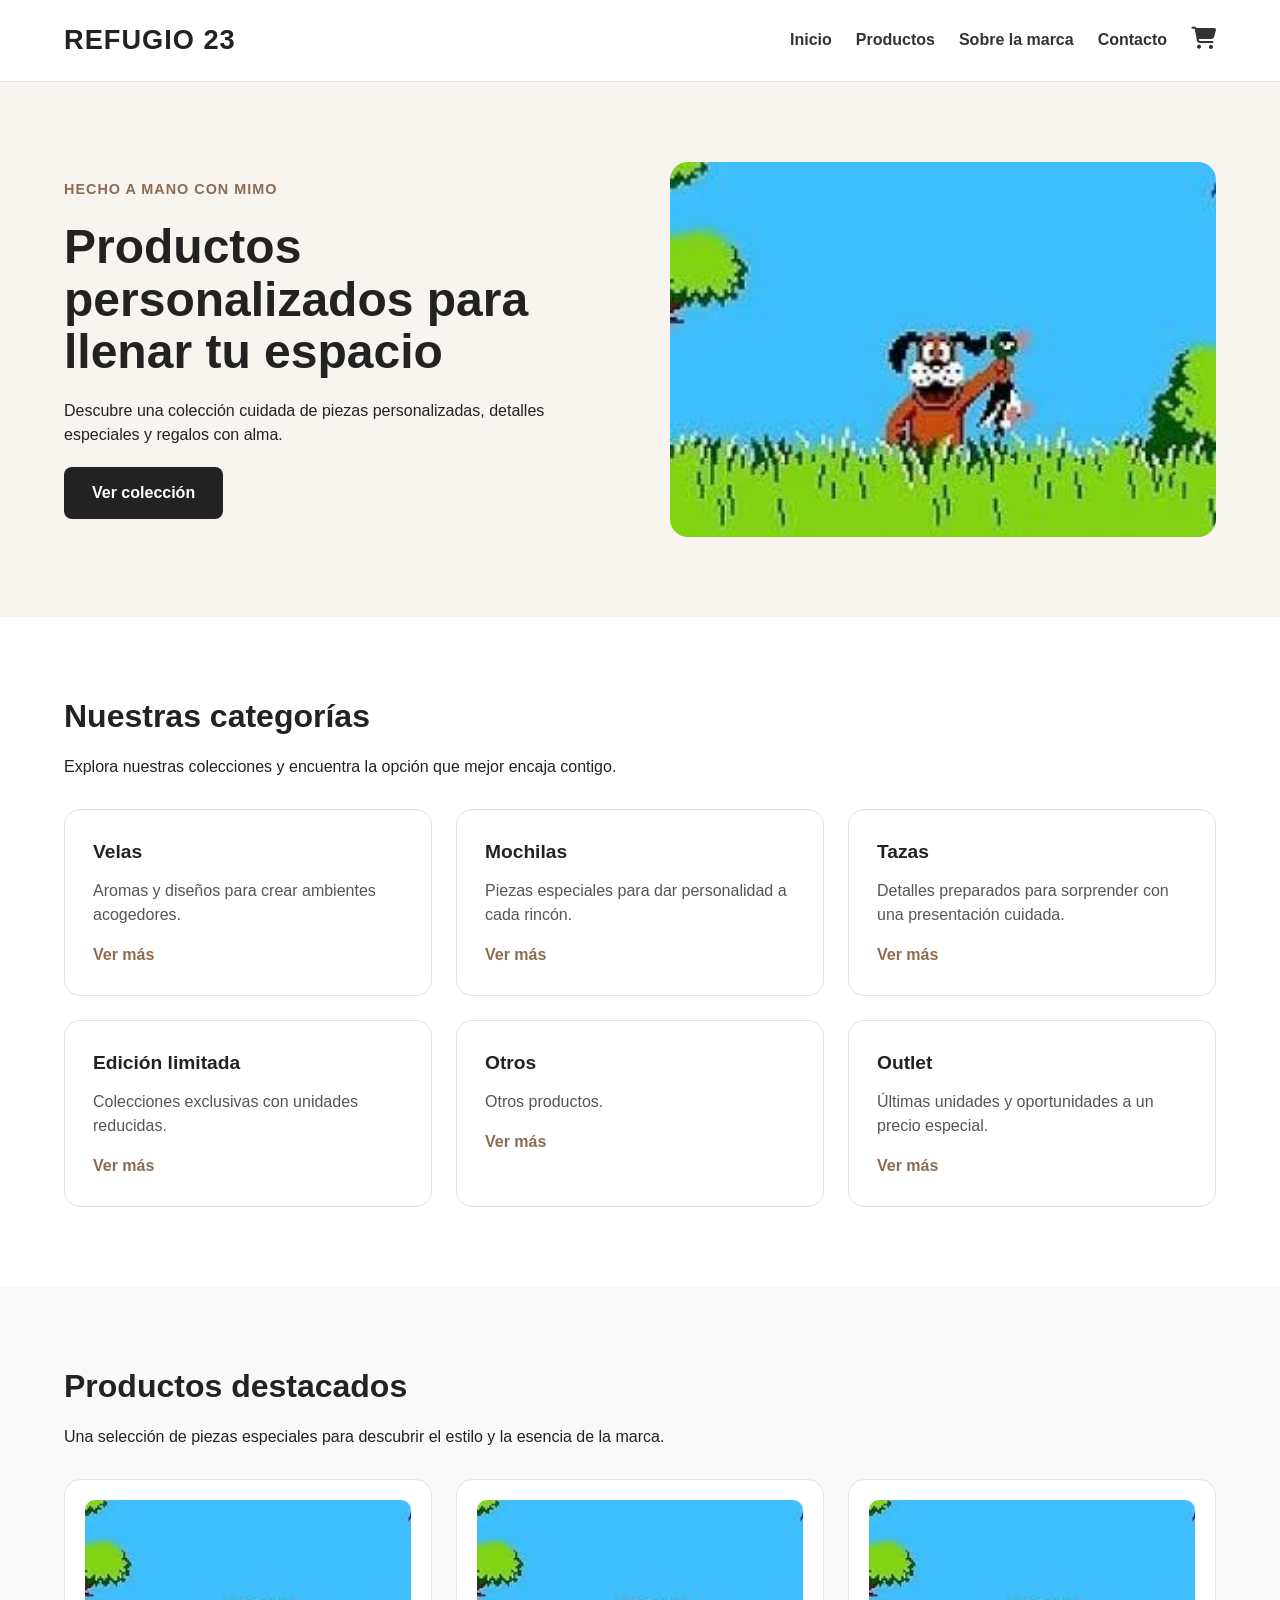
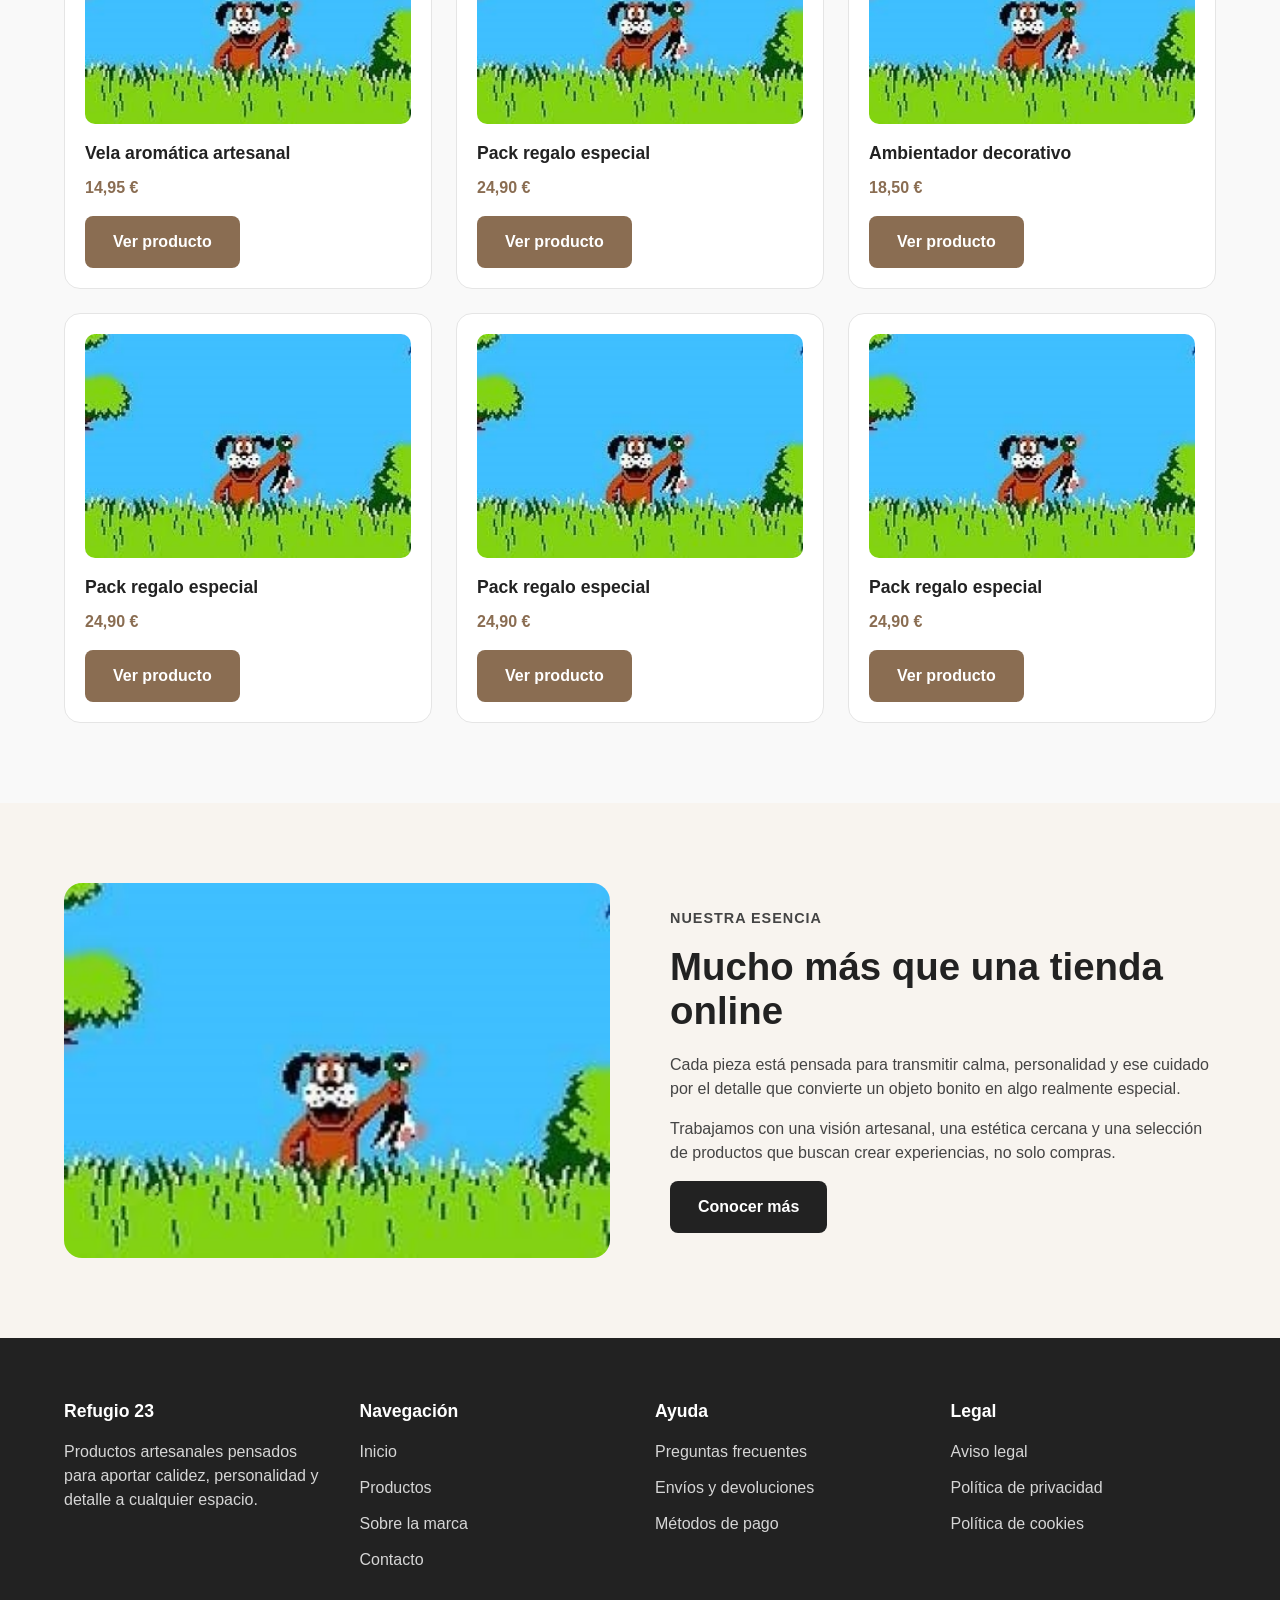
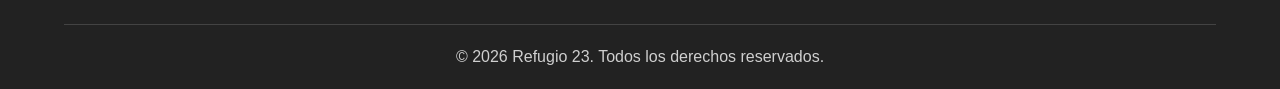
<file: index.html>
<!DOCTYPE html>
<html lang="es">

<head>
    <meta charset="UTF-8">
    <meta name="viewport" content="width=device-width, initial-scale=1.0">
    <title>Refugio 23</title>

    <link rel="stylesheet" href="css/styles.css">
    <link rel="stylesheet" href="css/inicio.css">
    <link rel="stylesheet" href="https://cdnjs.cloudflare.com/ajax/libs/font-awesome/6.5.0/css/all.min.css">
</head>

<body>

<header class="site-header">
    <div class="container header-content">
        <a href="index.html" class="logo">Refugio 23</a>

        <nav class="main-nav">
            <ul class="nav-list">
                <li><a href="index.html">Inicio</a></li>
                <li><a href="productos.html">Productos</a></li>
                <li><a href="sobremi.html">Sobre la marca</a></li>
                <li><a href="#">Contacto</a></li>
                <li class="cart"><a href="carrito.html"><i class="fa-solid fa-cart-shopping"></i></a></li>
            </ul>
        </nav>
    </div>
</header>

<main>

<section class="hero">
    <div class="container">
        <div class="hero-content">
            <div class="hero-text">
                <p class="hero-tag">Hecho a mano con mimo</p>
                <h2>Productos personalizados para llenar tu espacio</h2>
                <p>
                    Descubre una colección cuidada de piezas personalizadas, detalles
                    especiales y regalos con alma.
                </p>
                <a href="#" class="btn">Ver colección</a>
            </div>

            <div class="hero-image">
                <img src="assets/images/Duck-Hunt.jpg" alt="Producto artesanal destacado">
            </div>
        </div>
    </div>
</section>

<section class="categories">
    <div class="container">
        <div class="section-heading">
            <h2>Nuestras categorías</h2>
            <p>Explora nuestras colecciones y encuentra la opción que mejor encaja contigo.</p>
        </div>

        <div class="categories-grid">
            <article class="category-card">
                <h3>Velas</h3>
                <p>Aromas y diseños para crear ambientes acogedores.</p>
                <a href="#">Ver más</a>
            </article>

            <article class="category-card">
                <h3>Mochilas</h3>
                <p>Piezas especiales para dar personalidad a cada rincón.</p>
                <a href="#">Ver más</a>
            </article>

            <article class="category-card">
                <h3>Tazas</h3>
                <p>Detalles preparados para sorprender con una presentación cuidada.</p>
                <a href="#">Ver más</a>
            </article>

            <article class="category-card">
                <h3>Edición limitada</h3>
                <p>Colecciones exclusivas con unidades reducidas.</p>
                <a href="#">Ver más</a>
            </article>

            <article class="category-card">
                <h3>Otros</h3>
                <p>Otros productos.</p>
                <a href="#">Ver más</a>
            </article>

            <article class="category-card">
                <h3>Outlet</h3>
                <p>Últimas unidades y oportunidades a un precio especial.</p>
                <a href="#">Ver más</a>
            </article>
        </div>
    </div>
</section>

<section class="featured-products">
    <div class="container">
        <div class="section-heading">
            <h2>Productos destacados</h2>
            <p>Una selección de piezas especiales para descubrir el estilo y la esencia de la marca.</p>
        </div>

        <div class="products-grid">
            <article class="product-card">
                <img src="assets/images/Duck-Hunt.jpg" alt="Vela aromática artesanal">
                <h3>Vela aromática artesanal</h3>
                <p class="price">14,95 €</p>
                <a href="#" class="btn btn-secondary">Ver producto</a>
            </article>

            <article class="product-card">
                <img src="assets/images/Duck-Hunt.jpg" alt="Pack regalo especial">
                <h3>Pack regalo especial</h3>
                <p class="price">24,90 €</p>
                <a href="#" class="btn btn-secondary">Ver producto</a>
            </article>

            <article class="product-card">
                <img src="assets/images/Duck-Hunt.jpg" alt="Ambientador decorativo">
                <h3>Ambientador decorativo</h3>
                <p class="price">18,50 €</p>
                <a href="#" class="btn btn-secondary">Ver producto</a>
            </article>

                        <article class="product-card">
                <img src="assets/images/Duck-Hunt.jpg" alt="Pack regalo especial">
                <h3>Pack regalo especial</h3>
                <p class="price">24,90 €</p>
                <a href="#" class="btn btn-secondary">Ver producto</a>
            </article>

                        <article class="product-card">
                <img src="assets/images/Duck-Hunt.jpg" alt="Pack regalo especial">
                <h3>Pack regalo especial</h3>
                <p class="price">24,90 €</p>
                <a href="#" class="btn btn-secondary">Ver producto</a>
            </article>

                        <article class="product-card">
                <img src="assets/images/Duck-Hunt.jpg" alt="Pack regalo especial">
                <h3>Pack regalo especial</h3>
                <p class="price">24,90 €</p>
                <a href="#" class="btn btn-secondary">Ver producto</a>
            </article>
        </div>
    </div>
</section>

<section class="about-brand">
    <div class="container">
        <div class="about-content">
            <div class="about-image">
                <img src="assets/images/Duck-Hunt.jpg" alt="Proceso artesanal de la marca">
            </div>

            <div class="about-text">
                <p class="section-tag">Nuestra esencia</p>
                <h2>Mucho más que una tienda online</h2>
                <p>
                    Cada pieza está pensada para transmitir calma, personalidad
                    y ese cuidado por el detalle que convierte un objeto bonito
                    en algo realmente especial.
                </p>
                <p>
                    Trabajamos con una visión artesanal, una estética cercana
                    y una selección de productos que buscan crear experiencias,
                    no solo compras.
                </p>
                <a href="#" class="btn">Conocer más</a>
            </div>
        </div>
    </div>
</section>

</main>

<footer class="site-footer">
    <div class="container">
        <div class="footer-grid">
            <div class="footer-column">
                <h3>Refugio 23</h3>
                <p>
                    Productos artesanales pensados para aportar calidez,
                    personalidad y detalle a cualquier espacio.
                </p>
            </div>

            <div class="footer-column">
                <h3>Navegación</h3>
                <ul>
                    <li><a href="index.html">Inicio</a></li>
                    <li><a href="#">Productos</a></li>
                    <li><a href="#">Sobre la marca</a></li>
                    <li><a href="#">Contacto</a></li>
                </ul>
            </div>

            <div class="footer-column">
                <h3>Ayuda</h3>
                <ul>
                    <li><a href="#">Preguntas frecuentes</a></li>
                    <li><a href="#">Envíos y devoluciones</a></li>
                    <li><a href="#">Métodos de pago</a></li>
                </ul>
            </div>

            <div class="footer-column">
                <h3>Legal</h3>
                <ul>
                    <li><a href="#">Aviso legal</a></li>
                    <li><a href="#">Política de privacidad</a></li>
                    <li><a href="#">Política de cookies</a></li>
                </ul>
            </div>
        </div>

        <div class="footer-bottom">
            <p>© 2026 Refugio 23. Todos los derechos reservados.</p>
        </div>
    </div>
</footer>

</body>

</html>
</file>
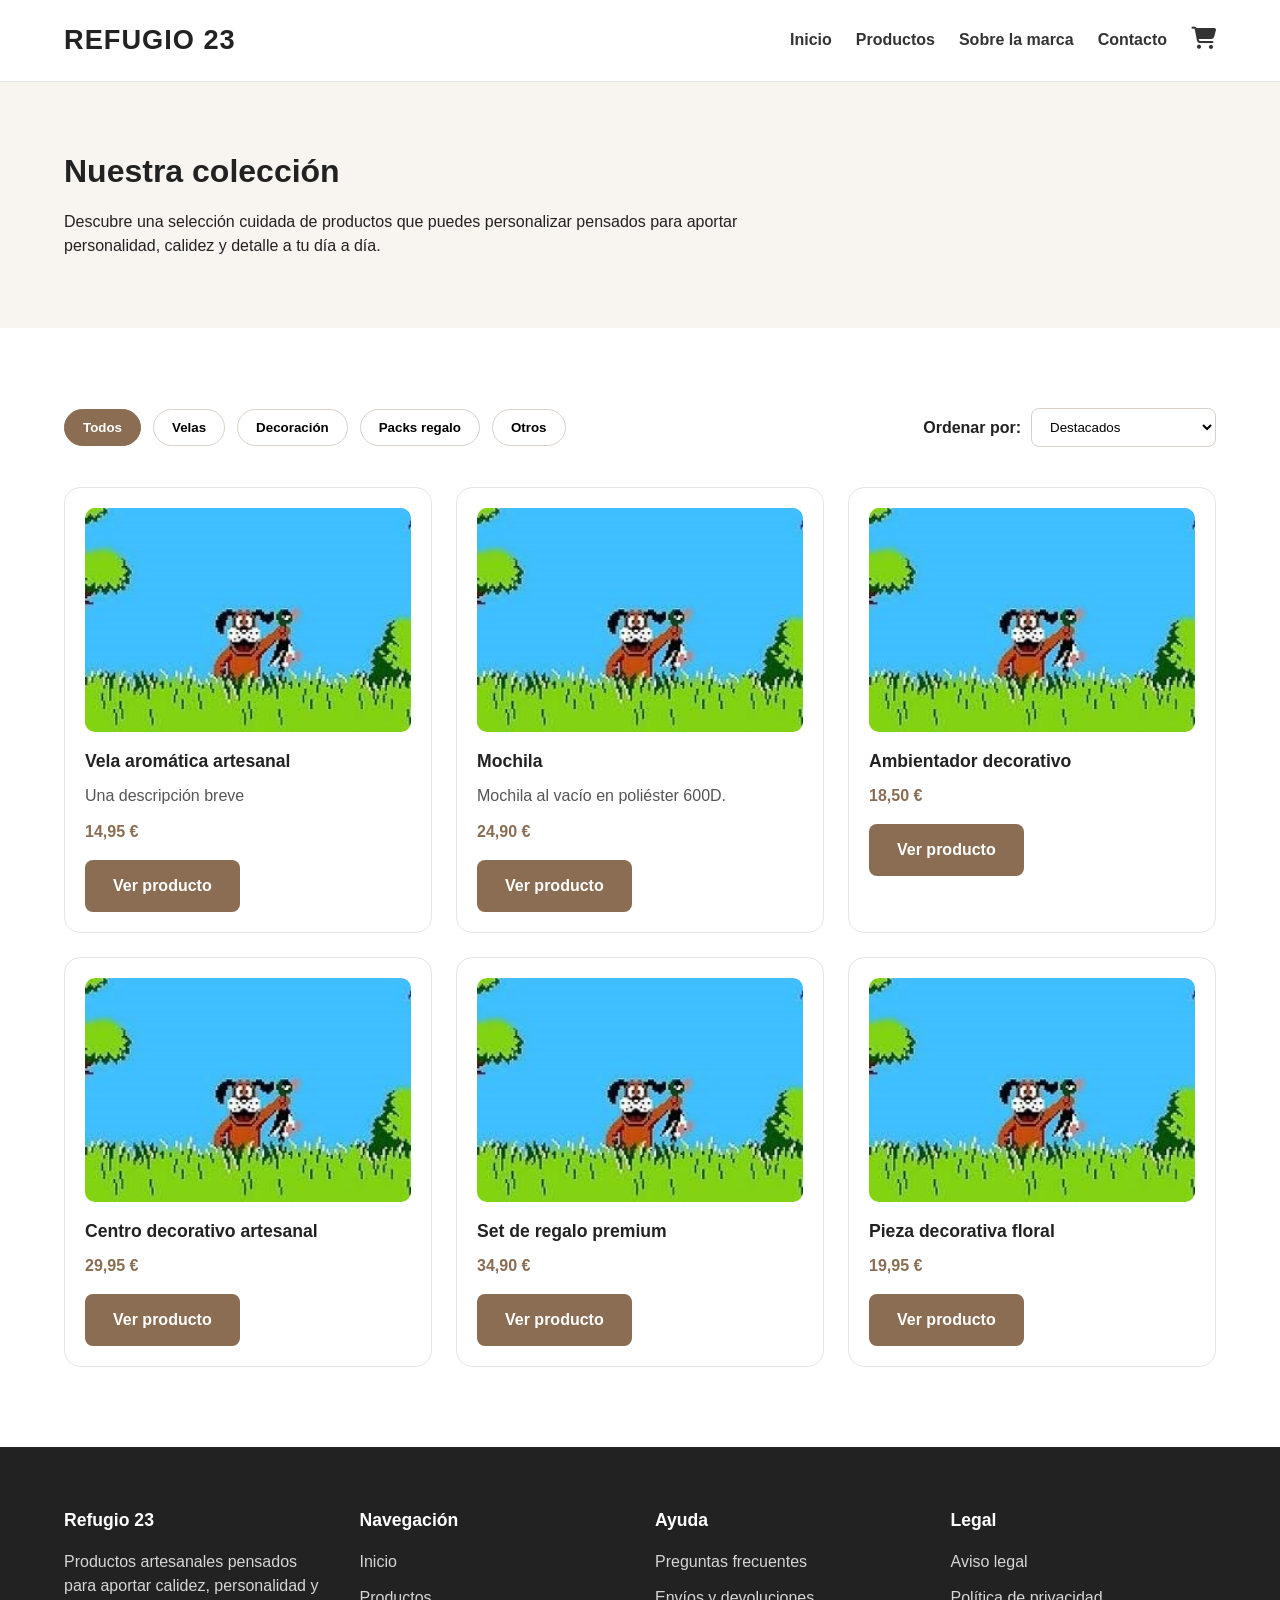
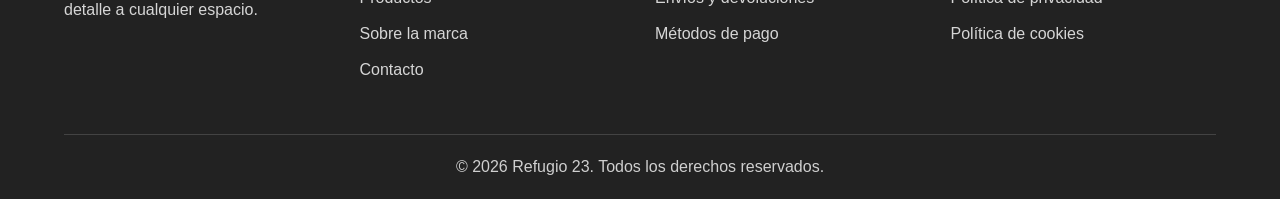
<file: productos.html>
<!DOCTYPE html>
<html lang="es">

<head>
    <meta charset="UTF-8">
    <meta name="viewport" content="width=device-width, initial-scale=1.0">
    <title>Productos | Refugio 23</title>
    <link rel="stylesheet" href="css/styles.css">
    <link rel="stylesheet" href="css/productos.css">
    <link rel="stylesheet" href="https://cdnjs.cloudflare.com/ajax/libs/font-awesome/6.5.0/css/all.min.css">
</head>

<body>

    <header class="site-header">
        <div class="container header-content">
            <a href="index.html" class="logo">Refugio 23</a>

            <nav class="main-nav">
                <ul class="nav-list">
                    <li><a href="index.html">Inicio</a></li>
                    <li><a href="productos.html">Productos</a></li>
                    <li><a href="sobremi.html">Sobre la marca</a></li>
                    <li><a href="#">Contacto</a></li>
                    <li class="cart"><a href="carrito.html"><i class="fa-solid fa-cart-shopping"></i></a></li>
                </ul>
            </nav>
        </div>
    </header>

    <main>
        <section class="catalog-hero">
            <div class="container">
                <div class="section-heading">
                    <h1>Nuestra colección</h1>
                    <p>
                        Descubre una selección cuidada de productos que puedes personalizar pensados
                        para aportar personalidad, calidez y detalle a tu día a día.
                    </p>
                </div>
            </div>
        </section>

        <section class="catalog-section">
            <div class="container">
                <div class="catalog-toolbar">
                    <div class="catalog-filters">
                        <button class="filter-btn active">Todos</button>
                        <button class="filter-btn">Velas</button>
                        <button class="filter-btn">Decoración</button>
                        <button class="filter-btn">Packs regalo</button>
                        <button class="filter-btn">Otros</button>
                    </div>

                    <div class="catalog-sort">
                        <label for="sort">Ordenar por:</label>
                        <select id="sort" name="sort">
                            <option>Destacados</option>
                            <option>Precio: menor a mayor</option>
                            <option>Precio: mayor a menor</option>
                            <option>Novedades</option>
                        </select>
                    </div>
                </div>

                <div class="products-grid">
                    <article class="product-card">
                        <img src="assets/images/Duck-Hunt.jpg" alt="Vela aromática artesanal">
                        <h3>Vela aromática artesanal</h3>
                        <p>Una descripción breve</p>
                        <p class="price">14,95 €</p>
                        <a href="producto/vela.html" class="btn btn-secondary">Ver producto</a>
                    </article>

                    <article class="product-card">
                        <img src="assets/images/Duck-Hunt.jpg" alt="Pack regalo especial">
                        <h3>Mochila</h3>
                        <p>Mochila al vacío en poliéster 600D.</p>
                        <p class="price">24,90 €</p>
                        <a href="#" class="btn btn-secondary">Ver producto</a>
                    </article>

                    <article class="product-card">
                        <img src="assets/images/Duck-Hunt.jpg" alt="Ambientador decorativo">
                        <h3>Ambientador decorativo</h3>
                        <p class="price">18,50 €</p>
                        <a href="#" class="btn btn-secondary">Ver producto</a>
                    </article>

                    <article class="product-card">
                        <img src="assets/images/Duck-Hunt.jpg" alt="Centro decorativo artesanal">
                        <h3>Centro decorativo artesanal</h3>
                        <p class="price">29,95 €</p>
                        <a href="#" class="btn btn-secondary">Ver producto</a>
                    </article>

                    <article class="product-card">
                        <img src="assets/images/Duck-Hunt.jpg" alt="Set de regalo premium">
                        <h3>Set de regalo premium</h3>
                        <p class="price">34,90 €</p>
                        <a href="#" class="btn btn-secondary">Ver producto</a>
                    </article>

                    <article class="product-card">
                        <img src="assets/images/Duck-Hunt.jpg" alt="Pieza decorativa floral">
                        <h3>Pieza decorativa floral</h3>
                        <p class="price">19,95 €</p>
                        <a href="#" class="btn btn-secondary">Ver producto</a>
                    </article>
                </div>
            </div>
        </section>
    </main>

    <footer class="site-footer">
        <div class="container">
            <div class="footer-grid">
                <div class="footer-column">
                    <h3>Refugio 23</h3>
                    <p>
                        Productos artesanales pensados para aportar calidez,
                        personalidad y detalle a cualquier espacio.
                    </p>
                </div>

                <div class="footer-column">
                    <h3>Navegación</h3>
                    <ul>
                        <li><a href="index.html">Inicio</a></li>
                        <li><a href="productos.html">Productos</a></li>
                        <li><a href="#">Sobre la marca</a></li>
                        <li><a href="#">Contacto</a></li>
                    </ul>
                </div>

                <div class="footer-column">
                    <h3>Ayuda</h3>
                    <ul>
                        <li><a href="#">Preguntas frecuentes</a></li>
                        <li><a href="#">Envíos y devoluciones</a></li>
                        <li><a href="#">Métodos de pago</a></li>
                    </ul>
                </div>

                <div class="footer-column">
                    <h3>Legal</h3>
                    <ul>
                        <li><a href="#">Aviso legal</a></li>
                        <li><a href="#">Política de privacidad</a></li>
                        <li><a href="#">Política de cookies</a></li>
                    </ul>
                </div>
            </div>

            <div class="footer-bottom">
                <p>© 2026 Refugio 23. Todos los derechos reservados.</p>
            </div>
        </div>
    </footer>

</body>

</html>
</file>
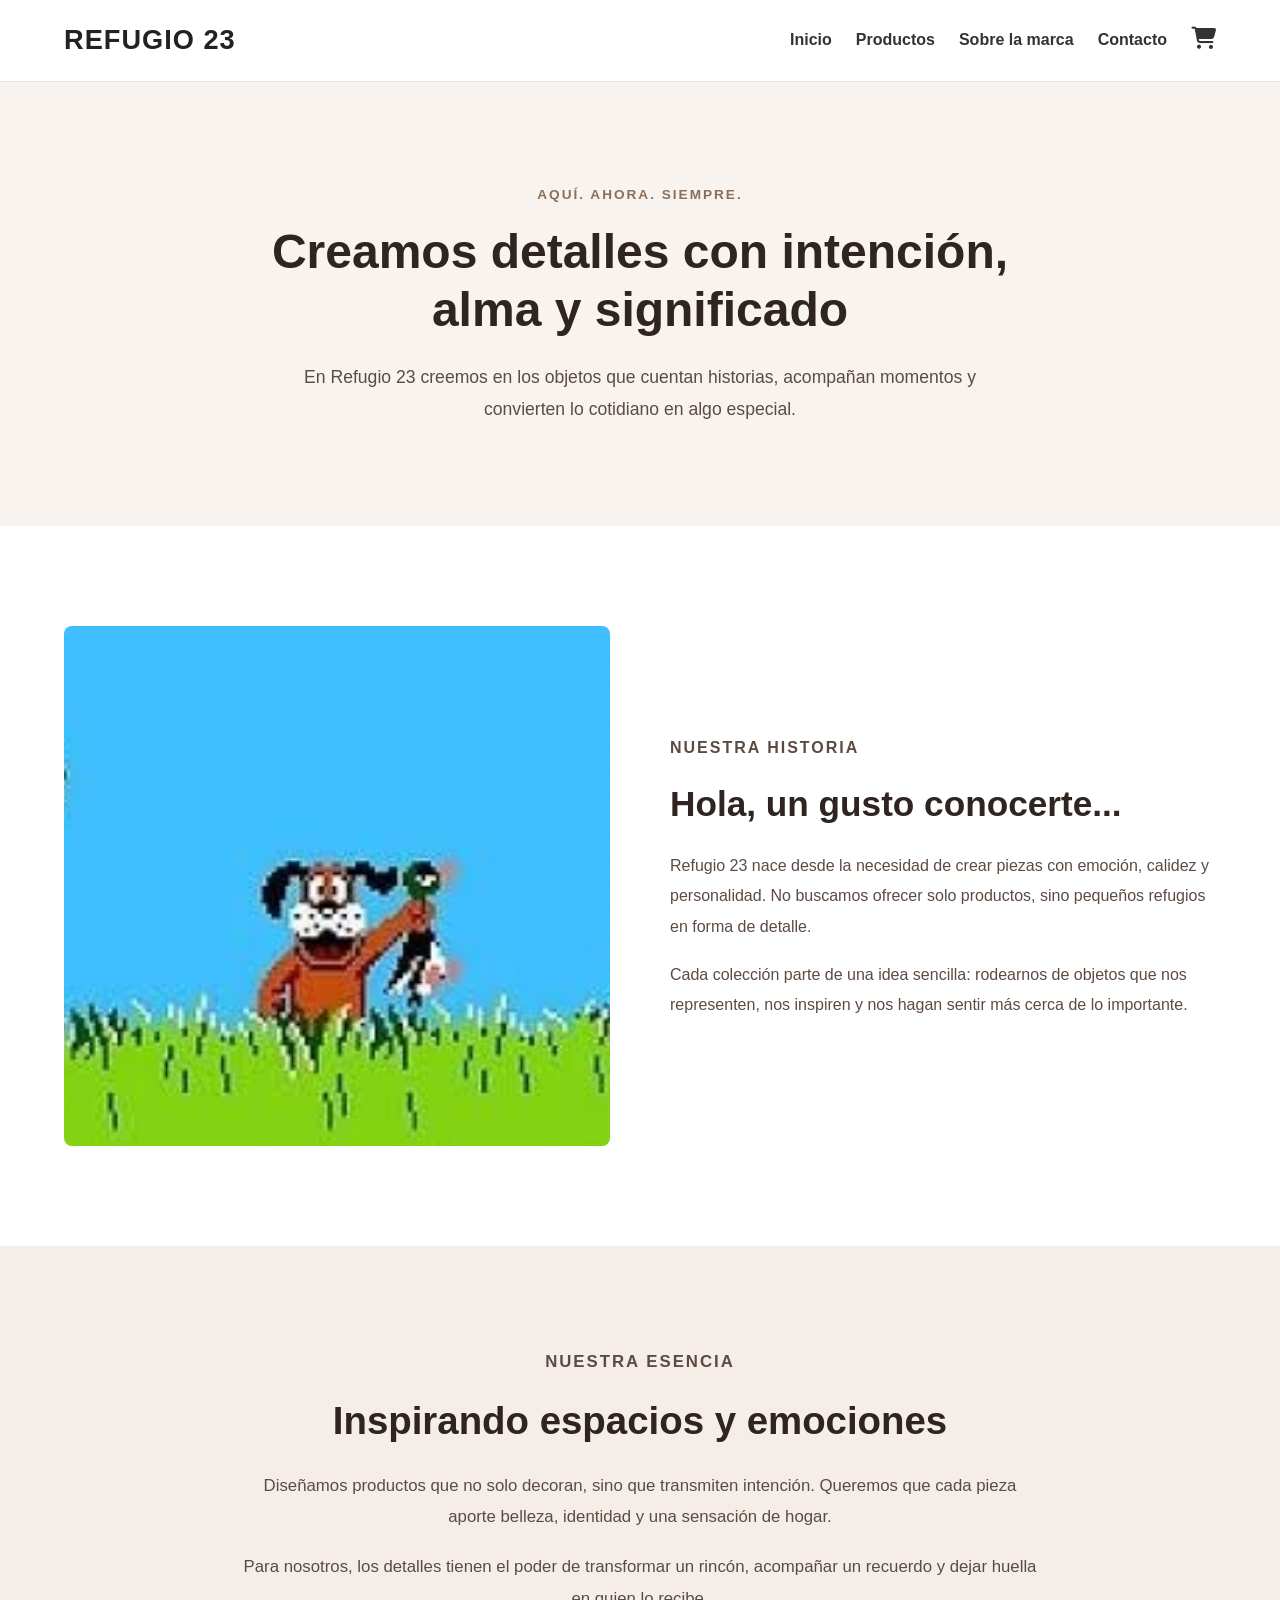
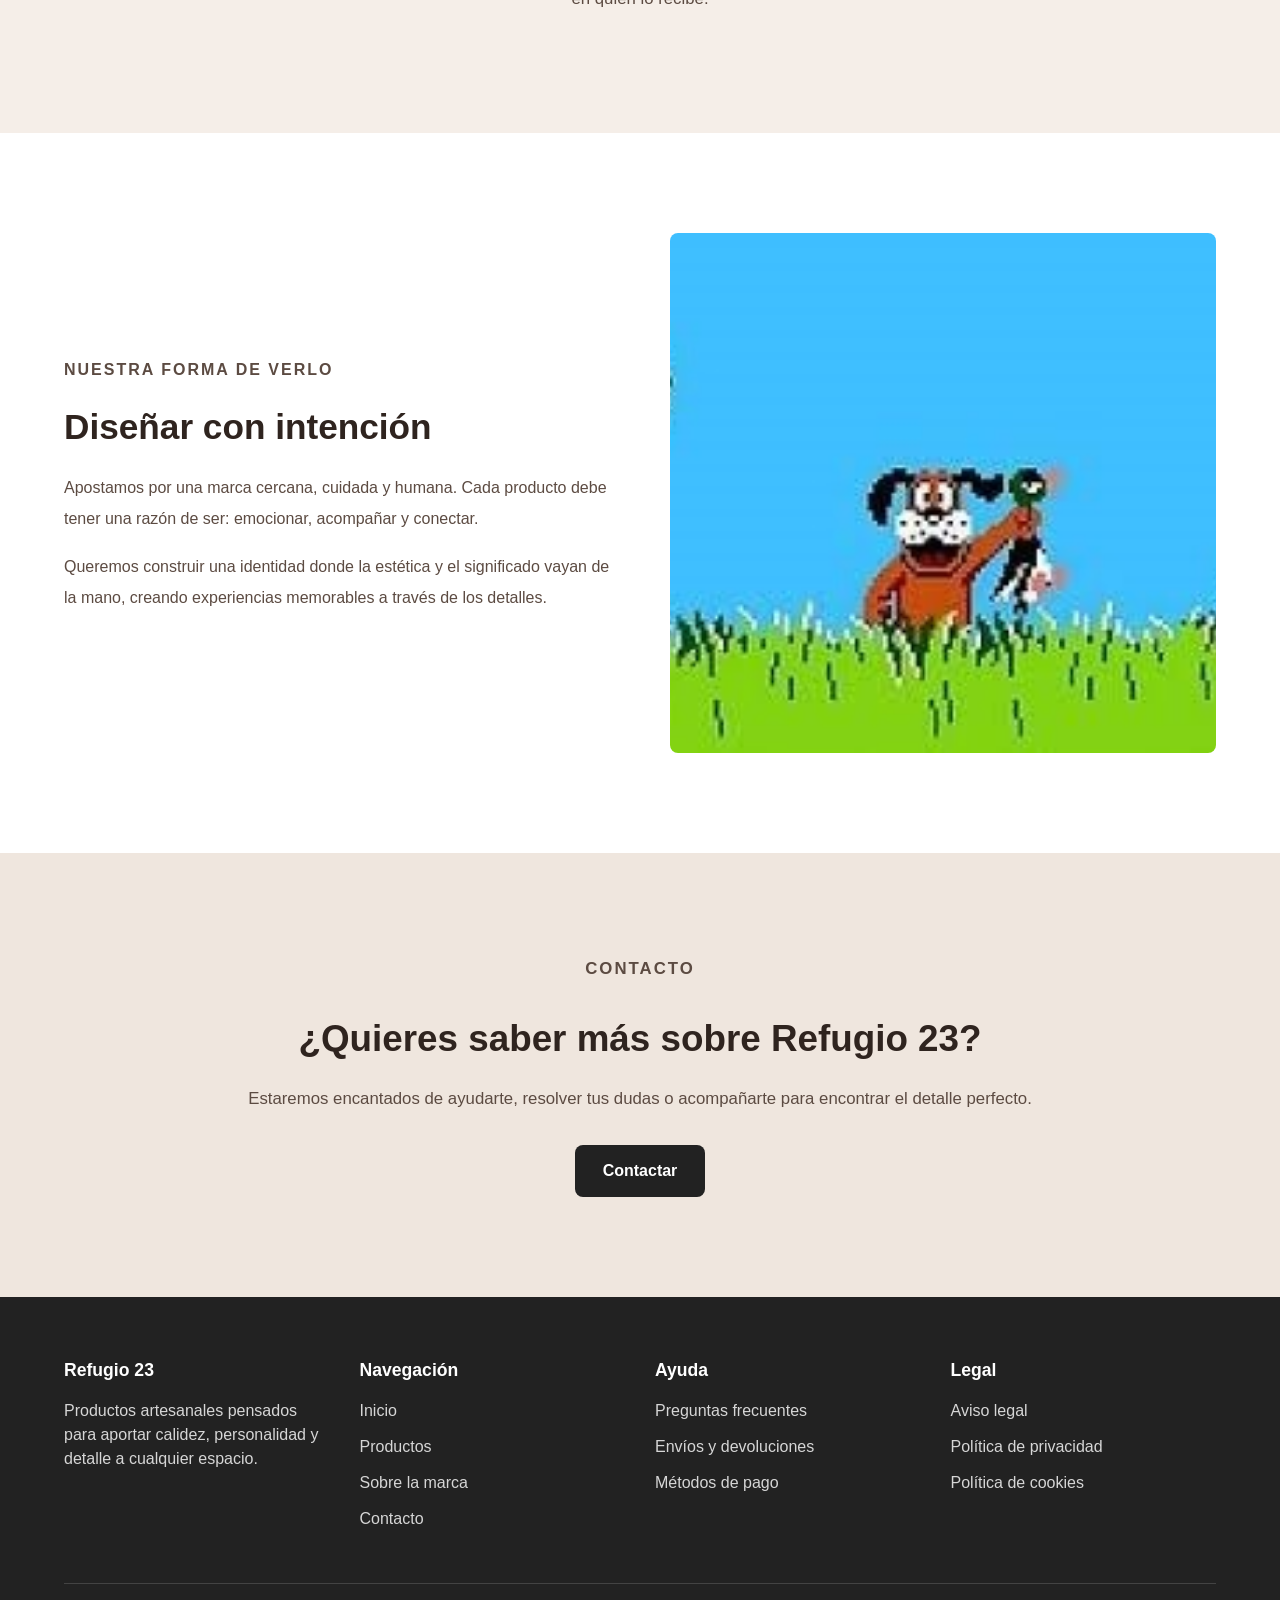
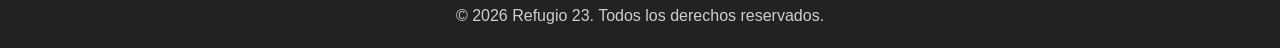
<file: sobremi.html>
<!DOCTYPE html>
<html lang="es">

<head>
    <meta charset="UTF-8">
    <meta name="viewport" content="width=device-width, initial-scale=1.0">
    <title>Sobre la marca | Refugio 23</title>
    <link rel="stylesheet" href="css/styles.css">
    <link rel="stylesheet" href="css/sobremi.css">
    <link rel="stylesheet" href="https://cdnjs.cloudflare.com/ajax/libs/font-awesome/6.5.0/css/all.min.css">
</head>

<body>

<header class="site-header">
    <div class="container header-content">
        <a href="index.html" class="logo">Refugio 23</a>

        <nav class="main-nav">
            <ul class="nav-list">
                <li><a href="index.html">Inicio</a></li>
                <li><a href="productos.html">Productos</a></li>
                <li><a href="sobremi.html">Sobre la marca</a></li>
                <li><a href="#">Contacto</a></li>
                <li class="cart"><a href="carrito.html"><i class="fa-solid fa-cart-shopping"></i></a></li>
            </ul>
        </nav>
    </div>
</header>

<main>

    <!-- BLOQUE 1: HERO DE MARCA -->
    <section class="brand-hero">
        <div class="container brand-hero-content">
            <p class="brand-hero-tag">Aquí. Ahora. Siempre.</p>
            <h1 class="brand-hero-title">Creamos detalles con intención, alma y significado</h1>
            <p class="brand-hero-text">
                En Refugio 23 creemos en los objetos que cuentan historias, acompañan momentos
                y convierten lo cotidiano en algo especial.
            </p>
        </div>
    </section>

    <!-- BLOQUE 2: PRESENTACIÓN -->
    <section class="brand-story">
        <div class="container brand-story-grid">
            <div class="brand-story-image">
                <img src="assets/images/Duck-Hunt.jpg" alt="Imagen representativa de la marca Refugio 23">
            </div>

            <div class="brand-story-text">
                <p class="section-label">Nuestra historia</p>
                <h2>Hola, un gusto conocerte...</h2>
                <p>
                    Refugio 23 nace desde la necesidad de crear piezas con emoción, calidez
                    y personalidad. No buscamos ofrecer solo productos, sino pequeños refugios
                    en forma de detalle.
                </p>
                <p>
                    Cada colección parte de una idea sencilla: rodearnos de objetos que nos
                    representen, nos inspiren y nos hagan sentir más cerca de lo importante.
                </p>
            </div>
        </div>
    </section>

    <!-- BLOQUE 3: PROPÓSITO -->
    <section class="brand-purpose">
        <div class="container narrow-container">
            <p class="section-label">Nuestra esencia</p>
            <h2>Inspirando espacios y emociones</h2>
            <p>
                Diseñamos productos que no solo decoran, sino que transmiten intención.
                Queremos que cada pieza aporte belleza, identidad y una sensación de hogar.
            </p>
            <p>
                Para nosotros, los detalles tienen el poder de transformar un rincón,
                acompañar un recuerdo y dejar huella en quien lo recibe.
            </p>
        </div>
    </section>

    <!-- BLOQUE 4: VALORES / VISIÓN -->
    <section class="brand-values">
        <div class="container brand-values-grid">
            <div class="brand-values-text">
                <p class="section-label">Nuestra forma de verlo</p>
                <h2>Diseñar con intención</h2>
                <p>
                    Apostamos por una marca cercana, cuidada y humana. Cada producto debe tener
                    una razón de ser: emocionar, acompañar y conectar.
                </p>
                <p>
                    Queremos construir una identidad donde la estética y el significado vayan
                    de la mano, creando experiencias memorables a través de los detalles.
                </p>
            </div>

            <div class="brand-values-image">
                <img src="assets/images/Duck-Hunt.jpg" alt="Detalle visual del universo de la marca Refugio 23">
            </div>
        </div>
    </section>

    <!-- BLOQUE 5: CIERRE / CTA -->
    <section class="brand-cta">
        <div class="container narrow-container">
            <p class="section-label">Contacto</p>
            <h2>¿Quieres saber más sobre Refugio 23?</h2>
            <p>
                Estaremos encantados de ayudarte, resolver tus dudas o acompañarte para encontrar
                el detalle perfecto.
            </p>
            <a href="#" class="btn">Contactar</a>
        </div>
    </section>

</main>

<footer class="site-footer">
    <div class="container">
        <div class="footer-grid">
            <div class="footer-column">
                <h3>Refugio 23</h3>
                <p>
                    Productos artesanales pensados para aportar calidez,
                    personalidad y detalle a cualquier espacio.
                </p>
            </div>

            <div class="footer-column">
                <h3>Navegación</h3>
                <ul>
                    <li><a href="index.html">Inicio</a></li>
                    <li><a href="#">Productos</a></li>
                    <li><a href="#">Sobre la marca</a></li>
                    <li><a href="#">Contacto</a></li>
                </ul>
            </div>

            <div class="footer-column">
                <h3>Ayuda</h3>
                <ul>
                    <li><a href="#">Preguntas frecuentes</a></li>
                    <li><a href="#">Envíos y devoluciones</a></li>
                    <li><a href="#">Métodos de pago</a></li>
                </ul>
            </div>

            <div class="footer-column">
                <h3>Legal</h3>
                <ul>
                    <li><a href="#">Aviso legal</a></li>
                    <li><a href="#">Política de privacidad</a></li>
                    <li><a href="#">Política de cookies</a></li>
                </ul>
            </div>
        </div>

        <div class="footer-bottom">
            <p>© 2026 Refugio 23. Todos los derechos reservados.</p>
        </div>
    </div>
</footer>

</body>
</html>
</file>
<file: css/styles.css>
/* =========================
   RESET / BASE
   ========================= */

* {
    margin: 0;
    padding: 0;
    box-sizing: border-box;
}

html {
    scroll-behavior: smooth;
}

body {
    font-family: Arial, sans-serif;
    line-height: 1.5;
    color: #222;
    background-color: #fdfdfd;
}

img {
    max-width: 100%;
    display: block;
}

a {
    text-decoration: none;
    color: inherit;
}

ul {
    list-style: none;
}

h1,
h2 {
    line-height: 1.2;
    margin-bottom: 20px;
}

h1 {
    font-size: 2rem;
}

h2 {
    font-size: 2rem;
}

/* =========================
   UTILIDADES / LAYOUT
   ========================= */

.cart i {
font-size: 22px;
color: #333;
transition: 0.2s;
}

.cart:hover i {
color: #a67c52;
transform: scale(1.1);
}

.container {
    width: 90%;
    max-width: 1200px;
    margin: 0 auto;
}

section {
    padding: 80px 0;
}

.section-heading {
    max-width: 700px;
    margin-bottom: 30px;
}

/* =========================
   HEADER
   ========================= */

.site-header {
    background-color: #ffffff;
    border-bottom: 1px solid #e5e5e5;
    position: sticky;
    top: 0;
    z-index: 1000;
}

.header-content {
    display: flex;
    justify-content: space-between;
    align-items: center;
    padding: 20px 0;
}

.logo {
    font-size: 1.7rem;
    font-weight: bold;
    letter-spacing: 1px;
    color: #222;
    text-transform: uppercase;
}

.nav-list {
    display: flex;
    gap: 24px;
    align-items: center;
}

.nav-list a {
    font-weight: 600;
    color: #333;
    transition: color 0.2s ease;
}

.nav-list a:hover {
    color: #8a6d52;
}

/* =========================
   BOTONES
   ========================= */

.btn {
    display: inline-block;
    background-color: #222;
    color: #fff;
    padding: 14px 28px;
    border-radius: 8px;
    font-weight: bold;
    transition: background-color 0.2s ease, transform 0.2s ease;
}

.btn:hover {
    transform: translateY(-2px);
}

.btn-secondary {
    background-color: #8a6d52;
}

/* =========================
   TARJETAS / COMPONENTES
   ========================= */

.price {
    font-size: 1rem;
    font-weight: bold;
    margin-bottom: 16px;
    color: #8a6d52;
}

.products-grid {
    display: grid;
    grid-template-columns: repeat(3, 1fr);
    gap: 24px;
    margin-top: 30px;
}

.product-card {
    background-color: #ffffff;
    padding: 20px;
    border-radius: 16px;
    border: 1px solid #e5e5e5;
    transition: transform 0.2s ease, box-shadow 0.2s ease;
}

.product-card:hover {
    transform: translateY(-4px);
    box-shadow: 0 14px 30px rgba(0, 0, 0, 0.08);
}

.product-card img {
    width: 100%;
    border-radius: 10px;
    margin-bottom: 16px;
}

.product-card h3 {
    font-size: 1.1rem;
    margin-bottom: 10px;
}

/* =========================
   FOOTER
   ========================= */

.site-footer {
    background-color: #222;
    color: #fff;
    padding: 60px 0 20px;
}

.footer-grid {
    display: grid;
    grid-template-columns: repeat(4, 1fr);
    gap: 30px;
}

.footer-column h3 {
    margin-bottom: 16px;
    font-size: 1.1rem;
}

.footer-column p,
.footer-column li {
    margin-bottom: 12px;
    color: #d6d6d6;
}

.footer-column a {
    color: #d6d6d6;
}

.footer-column a:hover {
    color: #fff;
}

.footer-bottom {
    margin-top: 40px;
    padding-top: 20px;
    border-top: 1px solid rgba(255, 255, 255, 0.15);
    text-align: center;
    color: #cfcfcf;
}

/* =========================
   RESPONSIVE GLOBAL
   ========================= */

@media (max-width: 900px) {
    .products-grid {
        grid-template-columns: repeat(2, 1fr);
    }

    .footer-grid {
        grid-template-columns: repeat(2, 1fr);
    }
}

@media (max-width: 600px) {
    .products-grid {
        grid-template-columns: 1fr;
    }

    .footer-grid {
        grid-template-columns: 1fr;
    }

    .header-content {
        flex-direction: column;
        gap: 16px;
    }

    .nav-list {
        flex-direction: column;
        gap: 10px;
    }
}
</file>
<file: css/inicio.css>
/* =========================
   HOME / INICIO
   ========================= */

.hero {
    background-color: #f8f4ef;
}

.categories {
    background-color: #ffffff;
}

.featured-products {
    background-color: #f9f9f9;
}

.about-brand {
    background-color: #f8f4ef;
    overflow: hidden;
}

/* =========================
   HERO
   ========================= */

.hero-content {
    display: flex;
    align-items: center;
    gap: 60px;
}

.hero-text,
.hero-image {
    flex: 1;
}

.hero-text {
    max-width: 560px;
}

.hero-image img {
    width: 100%;
    border-radius: 18px;
    object-fit: cover;
}

.hero-tag {
    font-size: 0.9rem;
    text-transform: uppercase;
    letter-spacing: 1px;
    margin-bottom: 12px;
    color: #8a6d52;
    font-weight: bold;
}

.hero h2 {
    font-size: 3rem;
    line-height: 1.1;
    margin-bottom: 20px;
}

.hero p {
    margin-bottom: 20px;
}

/* =========================
   CATEGORÍAS
   ========================= */

.categories-grid {
    display: grid;
    grid-template-columns: repeat(3, 1fr);
    gap: 24px;
    margin-top: 30px;
}

.category-card {
    background-color: #ffffff;
    padding: 28px;
    border-radius: 16px;
    border: 1px solid #e8e2d9;
    transition: transform 0.2s ease, box-shadow 0.2s ease;
}

.category-card:hover {
    transform: translateY(-4px);
    box-shadow: 0 14px 30px rgba(0, 0, 0, 0.08);
}

.category-card h3 {
    margin-bottom: 12px;
    font-size: 1.2rem;
}

.category-card p {
    margin-bottom: 16px;
    color: #555;
}

.category-card a {
    font-weight: bold;
    color: #8a6d52;
}

/* =========================
   SOBRE LA MARCA EN HOME
   ========================= */

.about-content {
    display: flex;
    align-items: center;
    gap: 60px;
}

.about-image,
.about-text {
    flex: 1;
}

.about-text {
    max-width: 560px;
}

.about-image img {
    width: 100%;
    border-radius: 18px;
    object-fit: cover;
}

.section-tag {
    font-size: 0.9rem;
    text-transform: uppercase;
    letter-spacing: 1px;
    margin-bottom: 12px;
    color: #8a6d52;
    font-weight: bold;
}

.about-text h2 {
    font-size: 2.4rem;
    line-height: 1.15;
    margin-bottom: 20px;
}

.about-text p {
    margin-bottom: 16px;
    color: #444;
}

/* =========================
   RESPONSIVE HOME
   ========================= */

@media (max-width: 900px) {
    .hero-content,
    .about-content {
        flex-direction: column;
    }

    .hero-text,
    .about-text {
        max-width: 100%;
    }

    .categories-grid {
        grid-template-columns: repeat(2, 1fr);
    }
}

@media (max-width: 600px) {
    .categories-grid {
        grid-template-columns: 1fr;
    }

    .hero h2 {
        font-size: 2.2rem;
    }

    .about-text h2 {
        font-size: 2rem;
    }
}
</file>
<file: css/productos.css>
/* =========================
   PÁGINA PRODUCTOS
   ========================= */

.catalog-hero {
    background-color: #f8f4ef;
    padding: 70px 0 40px;
}

.catalog-section {
    background-color: #ffffff;
}

/* =========================
   TOOLBAR
   ========================= */

.catalog-toolbar {
    display: flex;
    justify-content: space-between;
    align-items: center;
    gap: 20px;
    margin-bottom: 40px;
    flex-wrap: wrap;
}

.catalog-filters {
    display: flex;
    gap: 12px;
    flex-wrap: wrap;
}

.filter-btn {
    background-color: #fff;
    border: 1px solid #d9d1c7;
    border-radius: 999px;
    padding: 10px 18px;
    font-weight: 600;
    cursor: pointer;
    transition: all 0.2s ease;
}

.filter-btn:hover {
    background-color: #f3ece4;
}

.filter-btn.active {
    background-color: #8a6d52;
    color: #fff;
    border-color: #8a6d52;
}

.catalog-sort {
    display: flex;
    align-items: center;
    gap: 10px;
}

.catalog-sort label {
    font-weight: 600;
}

.catalog-sort select {
    padding: 10px 14px;
    border: 1px solid #d9d1c7;
    border-radius: 8px;
    background-color: #fff;
}

/* =========================
   AJUSTES TARJETA PRODUCTO
   ========================= */

.product-card p:not(.price) {
    margin-bottom: 12px;
    color: #555;
}

/* =========================
   RESPONSIVE PRODUCTOS
   ========================= */

@media (max-width: 600px) {
    .catalog-toolbar {
        flex-direction: column;
        align-items: flex-start;
    }

    .catalog-sort {
        width: 100%;
        flex-direction: column;
        align-items: flex-start;
    }

    .catalog-sort select {
        width: 100%;
    }
}
</file>
<file: css/sobremi.css>
/* =========================
   SOBRE LA MARCA
   ========================= */

.narrow-container {
    max-width: 800px;
    margin: 0 auto;
    text-align: center;
}

.brand-hero,
.brand-story,
.brand-purpose,
.brand-values,
.brand-cta {
    padding: 100px 0;
}

.section-label,
.brand-hero-tag {
    display: inline-block;
    font-size: 0.85rem;
    letter-spacing: 2px;
    text-transform: uppercase;
    margin-bottom: 18px;
    color: #8a6f5a;
    font-weight: 600;
}

/* =========================
   HERO
   ========================= */

.brand-hero {
    background-color: #f8f3ee;
    text-align: center;
}

.brand-hero-content {
    max-width: 850px;
    margin: 0 auto;
}

.brand-hero-title {
    font-size: 3rem;
    line-height: 1.2;
    margin-bottom: 24px;
    color: #2f241f;
}

.brand-hero-text {
    font-size: 1.1rem;
    line-height: 1.8;
    color: #5c4b42;
    max-width: 700px;
    margin: 0 auto;
}

/* =========================
   STORY
   ========================= */

.brand-story {
    background-color: #ffffff;
}

.brand-story-grid {
    display: grid;
    grid-template-columns: 1fr 1fr;
    gap: 60px;
    align-items: center;
}

.brand-story-image img {
    width: 100%;
    height: 520px;
    object-fit: cover;
    border-radius: 8px;
}

.brand-story-text h2 {
    font-size: 2.2rem;
    line-height: 1.3;
    margin-bottom: 24px;
    color: #2f241f;
}

.brand-story-text p {
    font-size: 1rem;
    line-height: 1.9;
    color: #5c4b42;
    margin-bottom: 18px;
}

/* =========================
   PURPOSE
   ========================= */

.brand-purpose {
    background-color: #f5eee8;
}

.brand-purpose h2 {
    font-size: 2.4rem;
    line-height: 1.3;
    margin-bottom: 24px;
    color: #2f241f;
}

.brand-purpose p {
    font-size: 1.05rem;
    line-height: 1.9;
    color: #5c4b42;
    margin-bottom: 18px;
}

/* =========================
   VALUES
   ========================= */

.brand-values {
    background-color: #ffffff;
}

.brand-values-grid {
    display: grid;
    grid-template-columns: 1fr 1fr;
    gap: 60px;
    align-items: center;
}

.brand-values-text h2 {
    font-size: 2.2rem;
    line-height: 1.3;
    margin-bottom: 24px;
    color: #2f241f;
}

.brand-values-text p {
    font-size: 1rem;
    line-height: 1.9;
    color: #5c4b42;
    margin-bottom: 18px;
}

.brand-values-image img {
    width: 100%;
    height: 520px;
    object-fit: cover;
    border-radius: 8px;
}

/* =========================
   CTA
   ========================= */

.brand-cta {
    background-color: #efe6de;
    text-align: center;
}

.brand-cta h2 {
    font-size: 2.3rem;
    line-height: 1.3;
    margin-bottom: 20px;
    color: #2f241f;
}

.brand-cta p {
    font-size: 1.05rem;
    line-height: 1.9;
    color: #5c4b42;
    margin-bottom: 30px;
}

/* =========================
   RESPONSIVE
   ========================= */

@media (max-width: 900px) {
    .brand-hero,
    .brand-story,
    .brand-purpose,
    .brand-values,
    .brand-cta {
        padding: 80px 0;
    }

    .brand-hero-title {
        font-size: 2.4rem;
    }

    .brand-story-grid,
    .brand-values-grid {
        grid-template-columns: 1fr;
        gap: 40px;
    }

    .brand-story-image img,
    .brand-values-image img {
        height: 400px;
    }

    .brand-story-text h2,
    .brand-purpose h2,
    .brand-values-text h2,
    .brand-cta h2 {
        font-size: 2rem;
    }
}

@media (max-width: 600px) {
    .brand-hero,
    .brand-story,
    .brand-purpose,
    .brand-values,
    .brand-cta {
        padding: 60px 0;
    }

    .brand-hero-title {
        font-size: 2rem;
    }

    .brand-hero-text,
    .brand-purpose p,
    .brand-cta p,
    .brand-story-text p,
    .brand-values-text p {
        font-size: 0.98rem;
    }

    .brand-story-image img,
    .brand-values-image img {
        height: 300px;
    }

    .brand-story-text h2,
    .brand-purpose h2,
    .brand-values-text h2,
    .brand-cta h2 {
        font-size: 1.7rem;
    }

    .btn {
        padding: 12px 22px;
        font-size: 0.9rem;
    }
}
</file>
